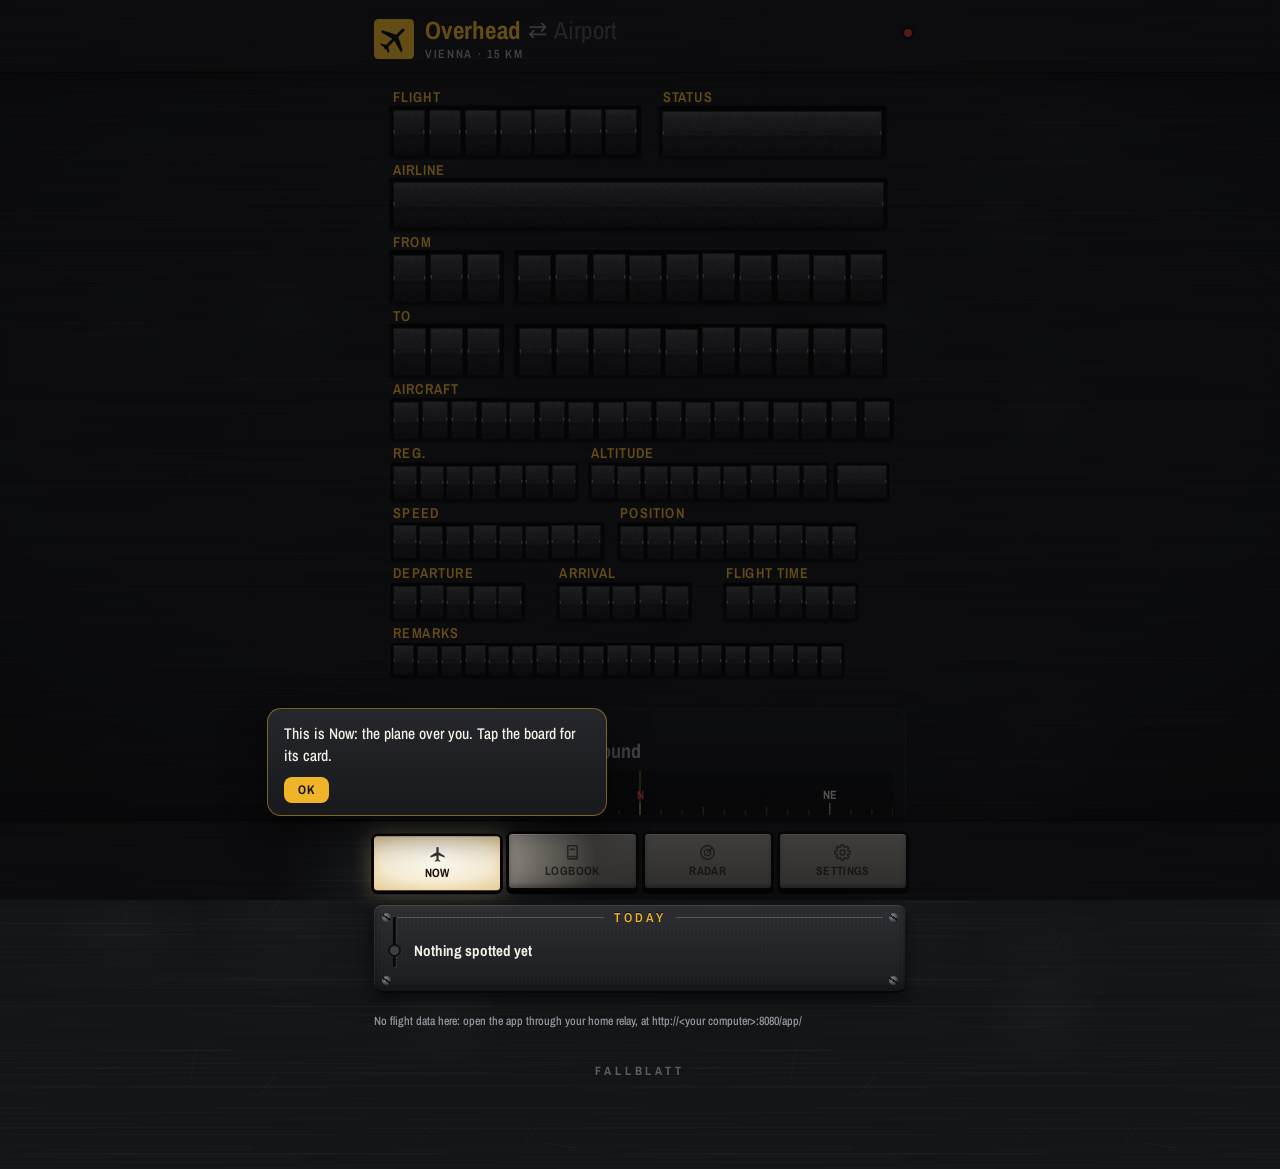
<file: glass/index.html>
<!doctype html>
<html lang="en">
<head>
<meta charset="utf-8">
<meta name="viewport" content="width=device-width, initial-scale=1">
<title>Fallblatt</title>
<!-- 1.71.3: the Glass preview is parked (its source stays in tools/glass/); this address opens the phone app, query and all. -->
<meta http-equiv="refresh" content="0; url=../app/">
<script>try { localStorage.removeItem("od.ui"); } catch (e) {} location.replace("../app/" + location.search + location.hash);</script>
<style>body{margin:0;background:#0b0b0c;color:#b9b3a3;font:20px system-ui,sans-serif;display:grid;place-items:center;min-height:100vh}a{color:#f0b429}</style>
</head>
<body><p>This version is retired. Open the <a href="../app/">phone app</a>.</p></body>
</html>
</file>
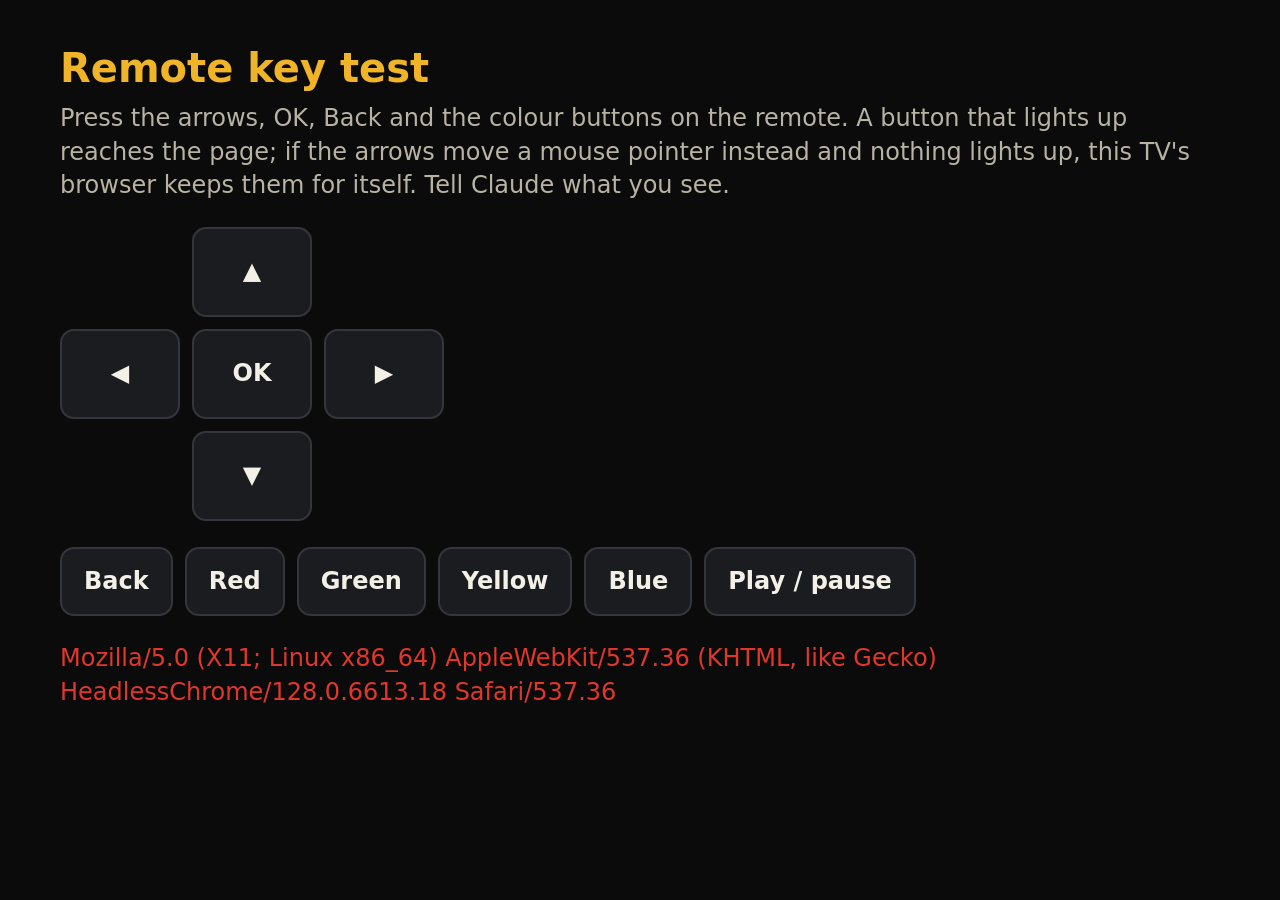
<file: keys/index.html>
<!doctype html>
<html lang="en">
<head>
<meta charset="utf-8">
<meta name="viewport" content="width=device-width, initial-scale=1">
<title>Fallblatt: remote key test</title>
<style>
  /* A check for the TVs: which remote buttons reach a web page. Open http://<relay>:8080/keys/ on each TV and press
     the arrows, OK, Back and the colour buttons; every key that arrives lights up and is listed. */
  body{margin:0;min-height:100vh;background:#0b0b0c;color:#f3f0e8;font:24px/1.4 system-ui,"Segoe UI",sans-serif;padding:40px 60px;box-sizing:border-box}
  h1{margin:0 0 6px;font-size:40px;color:#f0b429}
  p{margin:0 0 24px;color:#b9b3a3}
  .pad{display:grid;grid-template-columns:repeat(3,120px);grid-template-rows:repeat(3,90px);gap:12px;margin:0 0 26px}
  .k{display:grid;place-items:center;border-radius:14px;background:#1b1c1f;border:2px solid #34363b;font-weight:700;transition:background .2s}
  .k.on{background:#27a85e;border-color:#45d483;color:#fff}
  .row{display:flex;gap:12px;flex-wrap:wrap;margin:0 0 26px}
  .row .k{padding:16px 22px}
  #log{font:18px/1.5 ui-monospace,Consolas,monospace;color:#d6d2c6;max-height:40vh;overflow:hidden}
  #log b{color:#f0b429}
  #note{color:#e0372c}
</style>
</head>
<body>
<h1>Remote key test</h1>
<p>Press the arrows, OK, Back and the colour buttons on the remote. A button that lights up reaches the page; if the
arrows move a mouse pointer instead and nothing lights up, this TV's browser keeps them for itself. Tell Claude what you see.</p>
<div class="pad">
  <span></span><span class="k" id="ArrowUp">▲</span><span></span>
  <span class="k" id="ArrowLeft">◀</span><span class="k" id="Enter">OK</span><span class="k" id="ArrowRight">▶</span>
  <span></span><span class="k" id="ArrowDown">▼</span><span></span>
</div>
<div class="row"><span class="k" id="Back">Back</span><span class="k" id="Red">Red</span><span class="k" id="Green">Green</span>
  <span class="k" id="Yellow">Yellow</span><span class="k" id="Blue">Blue</span><span class="k" id="Play">Play / pause</span></div>
<p id="note"></p>
<div id="log"></div>
<script>
// Remotes name their keys differently: arrows and OK are standard, Back is Escape/Backspace or a TV code (Samsung
// 10009, LG 461), the colour keys are ColorF0Red... or codes 403-406.
var map = {38: "ArrowUp", 40: "ArrowDown", 37: "ArrowLeft", 39: "ArrowRight", 13: "Enter", 27: "Back", 8: "Back", 10009: "Back", 461: "Back",
  403: "Red", 404: "Green", 405: "Yellow", 406: "Blue", 415: "Play", 19: "Play", 10252: "Play", 179: "Play"};
var byKey = {ArrowUp: "ArrowUp", ArrowDown: "ArrowDown", ArrowLeft: "ArrowLeft", ArrowRight: "ArrowRight", Enter: "Enter", Escape: "Back",
  GoBack: "Back", BrowserBack: "Back", Backspace: "Back", ColorF0Red: "Red", ColorF1Green: "Green", ColorF2Yellow: "Yellow", ColorF3Blue: "Blue",
  MediaPlayPause: "Play", MediaPlay: "Play", MediaPause: "Play"};
var lines = [];
function show(e, kind){
  var id = byKey[e.key] || map[e.keyCode];
  if (id) { var el = document.getElementById(id); el.classList.add("on"); setTimeout(function(){ el.classList.remove("on"); }, 600); }
  lines.unshift("<b>" + kind + "</b> key=" + e.key + " code=" + (e.code || "-") + " keyCode=" + e.keyCode + (id ? "  → " + id : ""));
  lines.length = Math.min(lines.length, 14);
  document.getElementById("log").innerHTML = lines.join("<br>");
  if (id && id !== "Enter") e.preventDefault();              // so Back doesn't leave the page and the arrows don't scroll
}
addEventListener("keydown", function(e){ show(e, "down"); });
// Samsung TVs only send some keys (colours, media) after the page asks for them.
try { if (window.tizen && tizen.tvinputdevice) ["ColorF0Red", "ColorF1Green", "ColorF2Yellow", "ColorF3Blue", "MediaPlayPause"].forEach(function(k){ try { tizen.tvinputdevice.registerKey(k); } catch (x) {} }); } catch (x) {}
document.getElementById("note").textContent = navigator.userAgent;
</script>
</body>
</html>
</file>
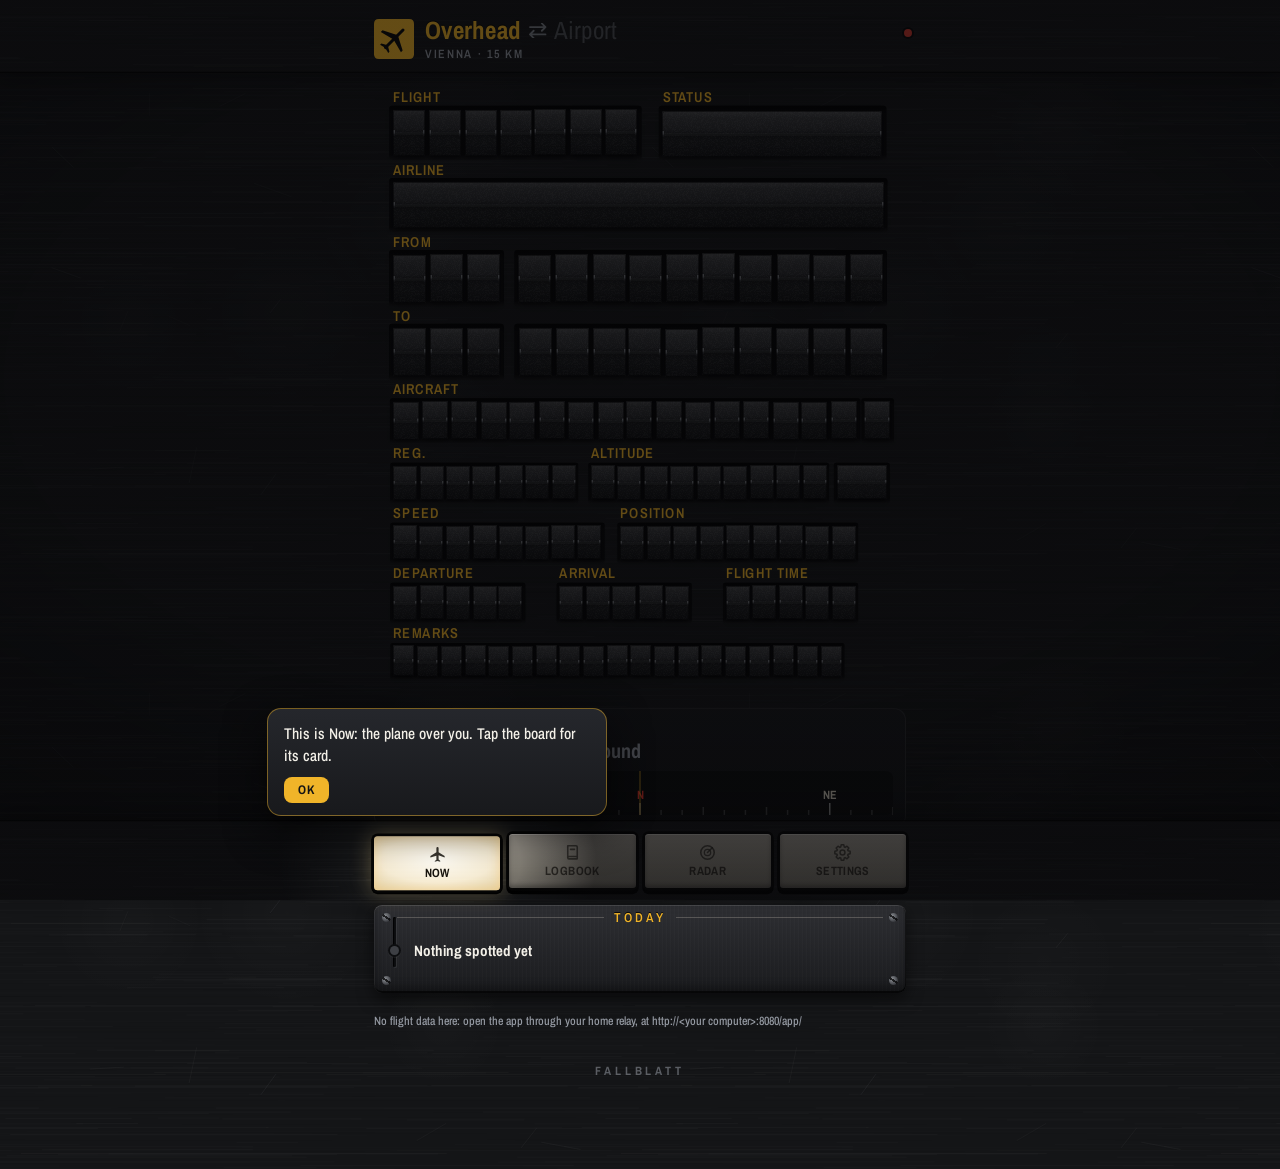
<file: light/index.html>
<!doctype html>
<html lang="en">
<head>
<meta charset="utf-8">
<meta name="viewport" content="width=device-width, initial-scale=1">
<title>Fallblatt</title>
<!-- 1.71.3: the light version is parked (its source stays in tools/light/); this address opens the phone app, query and all. -->
<meta http-equiv="refresh" content="0; url=../app/">
<script>try { localStorage.removeItem("od.ui"); } catch (e) {} location.replace("../app/" + location.search + location.hash);</script>
<style>body{margin:0;background:#0b0b0c;color:#b9b3a3;font:20px system-ui,sans-serif;display:grid;place-items:center;min-height:100vh}a{color:#f0b429}</style>
</head>
<body><p>This version is retired. Open the <a href="../app/">phone app</a>.</p></body>
</html>
</file>
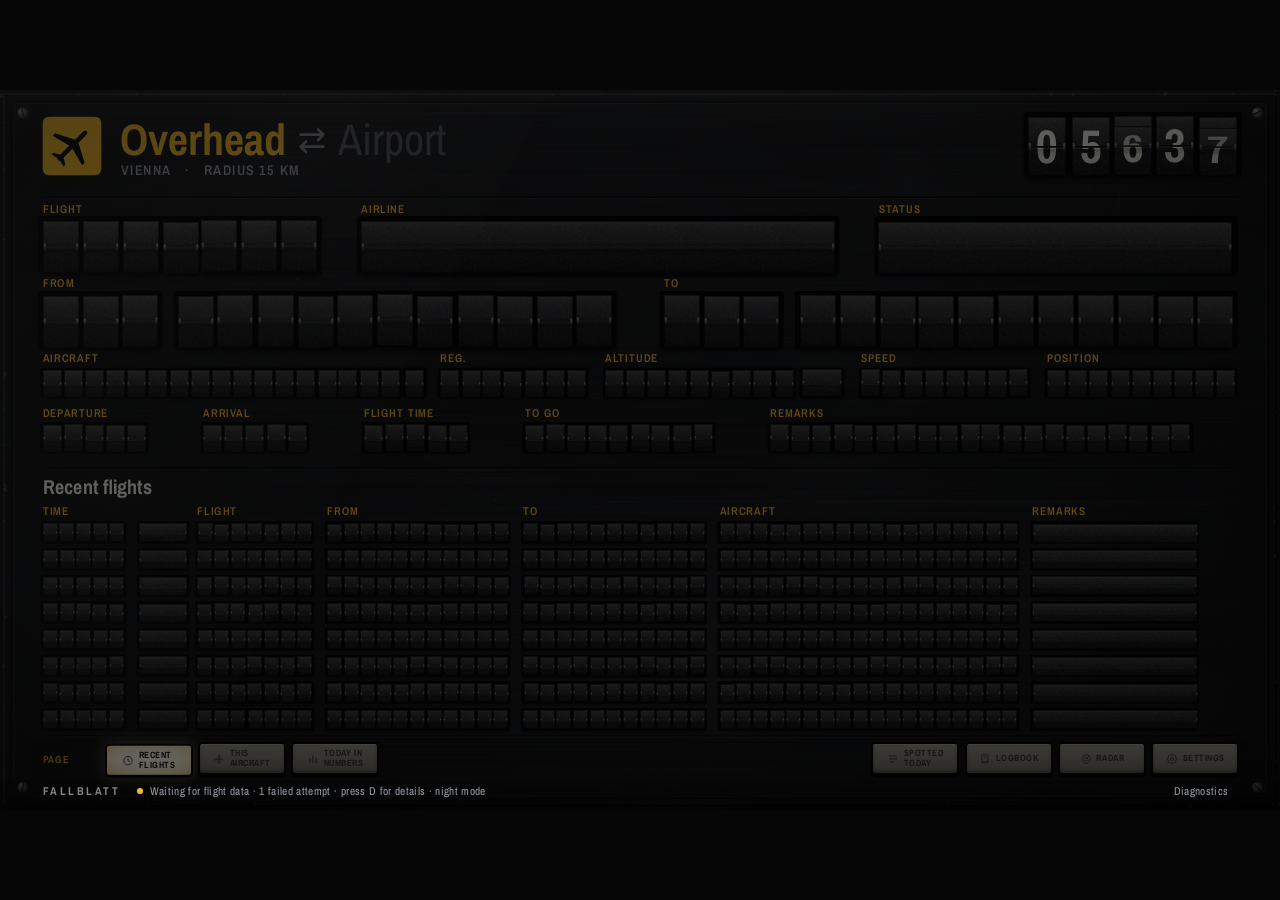
<file: test-api/index.html>
<!doctype html>
<html lang="en">
<head>
<meta charset="utf-8">
<meta name="viewport" content="width=device-width, initial-scale=1">
<title>Fallblatt (Test)</title>
<!-- The test board with the Flightradar24 features is /test/ now (1.35.2); this address forwards there, query and all. -->
<meta http-equiv="refresh" content="0; url=../test/">
<script>location.replace("../test/" + location.search + location.hash);</script>
<style>body{margin:0;background:#0b0b0c;color:#b9b3a3;font:20px system-ui,sans-serif;display:grid;place-items:center;min-height:100vh}a{color:#f0b429}</style>
</head>
<body><p>The test board is now at <a href="../test/">/test/</a>.</p></body>
</html>
</file>
